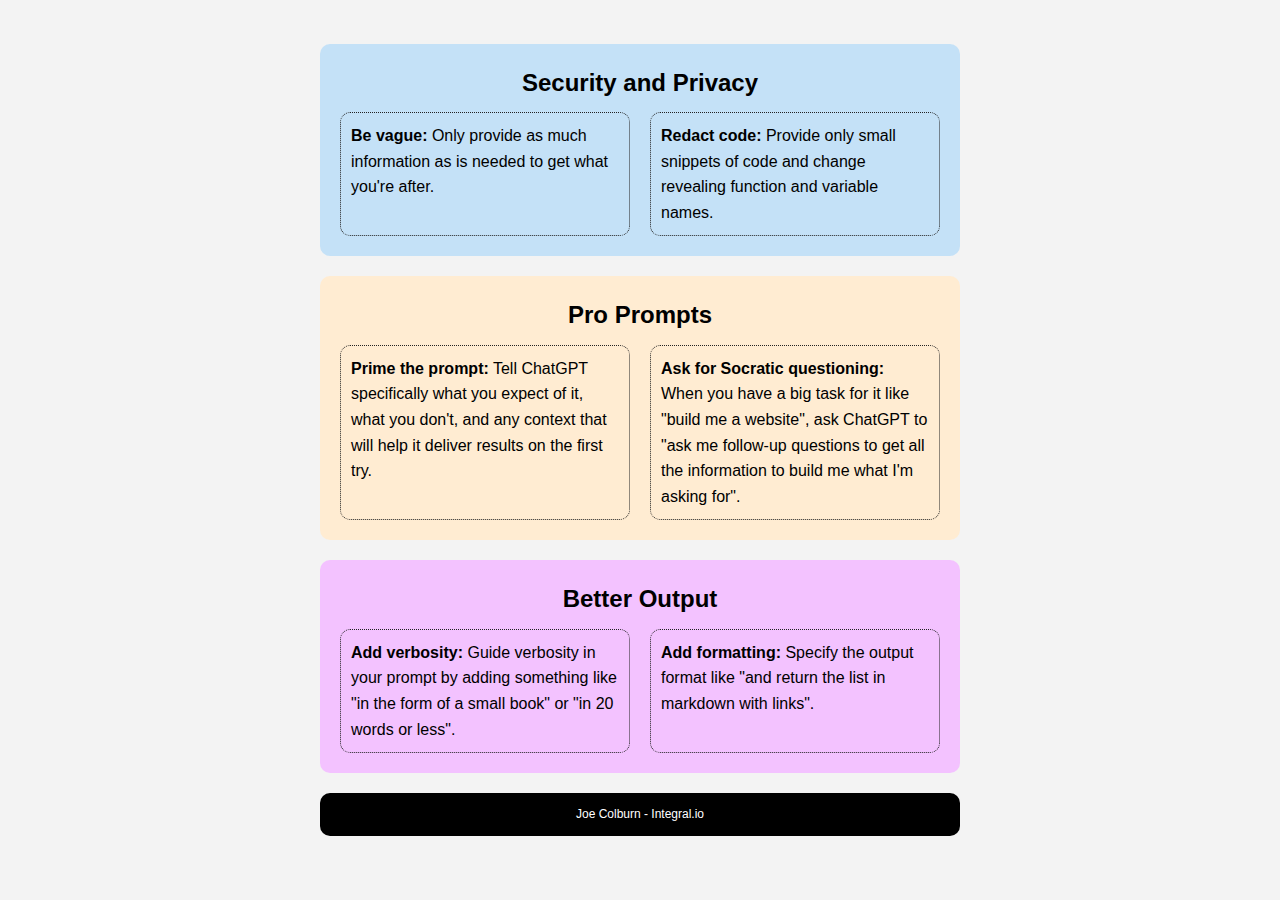
<file: index.html>
<!DOCTYPE html>
<html lang="en">
<head>
  <meta charset="UTF-8">
  <meta name="viewport" content="width=device-width, initial-scale=1.0">
  <title>ChatGPT Cheat Sheet</title>
  <link rel="stylesheet" href="style.css">
</head>
<body>
  <div class="container">
    <section class="security-privacy">
      <h2>Security and Privacy</h2>
      <div class="column-container">
        <div class="item">
          <strong>Be vague:</strong> Only provide as much information as is needed to get what you're after.
        </div>
        <div class="item">
          <strong>Redact code:</strong> Provide only small snippets of code and change revealing function and variable names.
        </div>
        <!-- Add more items here as needed -->
      </div>
    </section>

    <section class="pro-prompts">
      <h2>Pro Prompts</h2>
      <div class="column-container">
        <div class="item">
          <strong>Prime the prompt:</strong> Tell ChatGPT specifically what you expect of it, what you don't, and any context that will help it deliver results on the first try.
        </div>
        <div class="item">
          <strong>Ask for Socratic questioning:</strong> When you have a big task for it like "build me a website", ask ChatGPT to "ask me follow-up questions to get all the information to build me what I'm asking for".
        </div>
        <!-- Add more items here as needed -->
      </div>
    </section>

    <section class="better-output">
      <h2>Better Output</h2>
      <div class="column-container">
        <div class="item">
          <strong>Add verbosity:</strong> Guide verbosity in your prompt by adding something like "in the form of a small book" or "in 20 words or less".
        </div>
        <div class="item">
          <strong>Add formatting:</strong> Specify the output format like "and return the list in markdown with links".
        </div>
        <!-- Add more items here as needed -->
      </div>
    </section>

    <!-- Footer Section -->
    <section class="footer">
      <p>Joe Colburn - Integral.io</p>
    </section>
  </div>
</body>
</html>
</file>
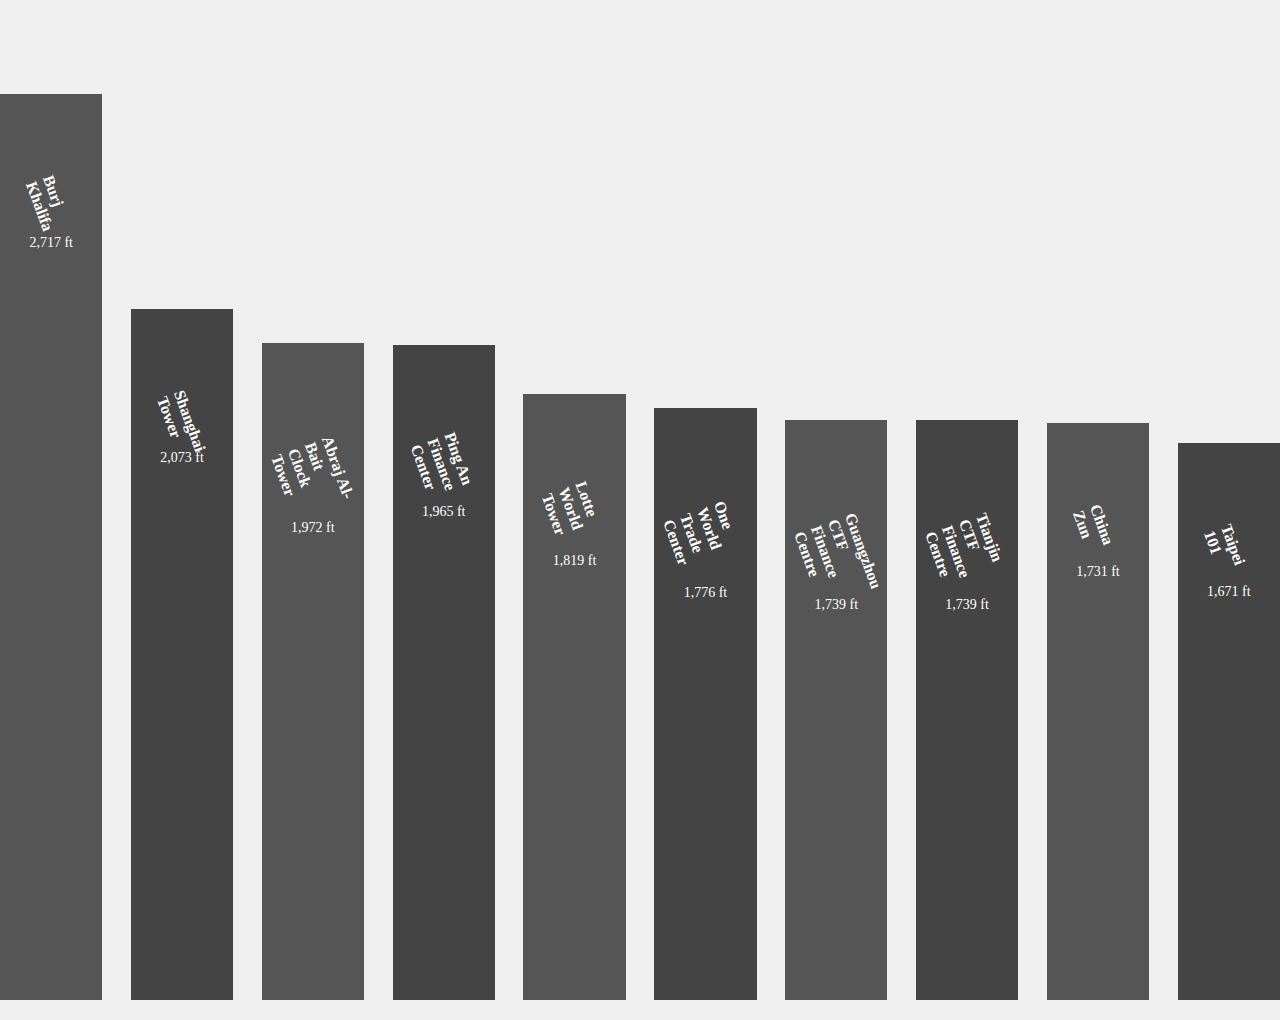
<file: buildings.html>
<!DOCTYPE html>
<html lang="en">
<head>
  <meta charset="UTF-8">
  <meta name="viewport" content="width=device-width, initial-scale=1.0">
  <title>Top 10 Tallest Buildings</title>
  <style>
    body {
      margin: 0;
      padding: 0;
      display: flex;
      flex-wrap: wrap;
      justify-content: space-between;
      background-color: #f0f0f0;
    }

    .building-container {
      width: 8%;
      background-color: #555;
      display: flex;
      flex-direction: column;
      align-items: center;
      position: relative;
      margin-bottom: 20px;
    }

    .building-container:nth-child(2n) {
      background-color: #444;
    }

    .building {
      width: 100%;
    }

    .name {
      transform: rotate(70deg);
      font-weight: bold;
      color: white;
      margin-top: 100px;
      margin-bottom: 5px;
      width: 70px;
    }

    .height {
      color: white;
      font-size: 14px;
    }
  </style>
</head>
<body>
  <!-- Top 10 Tallest Buildings -->
  <div class="building-container" style="height: calc((2717px / 3)); margin-top: calc(1000px - (2717px / 3));">
    <div class="building"></div>
    <div class="name">Burj Khalifa</div>
    <div class="height">2,717 ft</div>
  </div>
  <!-- Add other buildings with their heights and margins similarly -->
  <div class="building-container" style="height: calc((2073px / 3)); margin-top: calc(1000px - (2073px / 3));">
    <div class="building"></div>
    <div class="name">Shanghai Tower</div>
    <div class="height">2,073 ft</div>
  </div>
  <div class="building-container" style="height: calc((1972px / 3)); margin-top: calc(1000px - (1972px / 3));">
    <div class="building"></div>
    <div class="name">Abraj Al-Bait Clock Tower</div>
    <div class="height">1,972 ft</div>
  </div>
  <div class="building-container" style="height: calc((1965px / 3)); margin-top: calc(1000px - (1965px / 3));">
    <div class="building"></div>
    <div class="name">Ping An Finance Center</div>
    <div class="height">1,965 ft</div>
  </div>
  <div class="building-container" style="height: calc((1819px / 3)); margin-top: calc(1000px - (1819px / 3));">
    <div class="building"></div>
    <div class="name">Lotte World Tower</div>
    <div class="height">1,819 ft</div>
  </div>
  <div class="building-container" style="height: calc((1776px / 3)); margin-top: calc(1000px - (1776px / 3));">
    <div class="building"></div>
    <div class="name">One World Trade Center</div>
    <div class="height">1,776 ft</div>
  </div>
  <div class="building-container" style="height: calc((1739px / 3)); margin-top: calc(1000px - (1739px / 3));">
    <div class="building"></div>
    <div class="name">Guangzhou CTF Finance Centre</div>
    <div class="height">1,739 ft</div>
  </div>
  <div class="building-container" style="height: calc((1739px / 3)); margin-top: calc(1000px - (1739px / 3));">
    <div class="building"></div>
    <div class="name">Tianjin CTF Finance Centre</div>
    <div class="height">1,739 ft</div>
  </div>
  <div class="building-container" style="height: calc((1731px / 3)); margin-top: calc(1000px - (1731px / 3));">
    <div class="building"></div>
    <div class="name">China Zun</div>
    <div class="height">1,731 ft</div>
  </div>
  <div class="building-container" style="height: calc((1671px / 3)); margin-top: calc(1000px - (1671px / 3));">
    <div class="building"></div>
    <div class="name">Taipei 101</div>
    <div class="height">1,671 ft</div>
  </div>
</body>
</html>
</file>
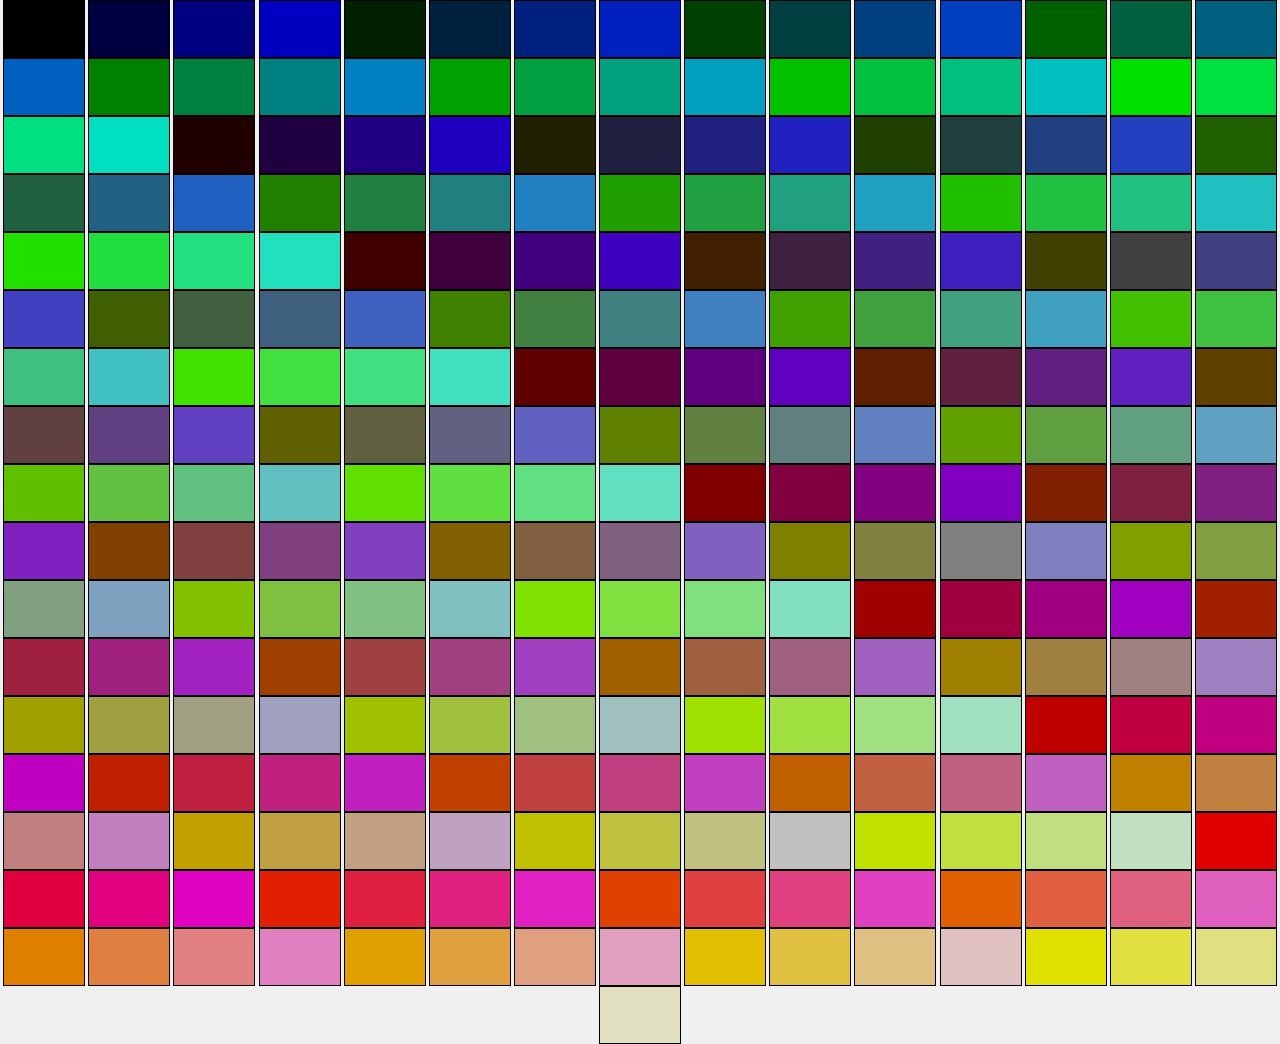
<file: css-colors.html>
<!DOCTYPE html>
<html lang="en">
<head>
  <meta charset="UTF-8">
  <meta name="viewport" content="width=device-width, initial-scale=1.0">
  <title>256 Colors</title>
  <style>
    body {
      margin: 0;
      display: flex;
      flex-wrap: wrap;
      justify-content: space-evenly;
      background-color: #f0f0f0;
    }

    .color {
      margin: 0;
      border: 1px solid black;
      cursor: pointer;
    }

    .modal {
      position: absolute;
      background-color: rgba(0, 0, 0, 0.2);
      padding: 5px;
      border-radius: 5px;
      color: white;
      display: none;
    }
  </style>
</head>
<body>
  <!-- Dynamically generated rectangles -->
  <script>
    const container = document.body;
    const colorData = [];

    function generateColors() {
      const canvasWidth = window.innerWidth;
      const canvasHeight = window.innerHeight;
      const rows = 16;
      const cols = 16;

      const rectWidth = Math.floor(canvasWidth / cols);
      const rectHeight = Math.floor(canvasHeight / rows);

      for (let i = 0; i < 256; i++) {
        const red = i >> 5 << 5;
        const green = (i >> 2 & 7) << 5;
        const blue = (i & 3) << 6;
        const colorValue = `rgb(${red},${green},${blue})`;

        const colorDiv = document.createElement("div");
        colorDiv.classList.add("color");
        colorDiv.style.backgroundColor = colorValue;
        colorDiv.style.margin = '0px';
        colorDiv.style.width = rectWidth + 'px';
        colorDiv.style.height = rectHeight + 'px';
        colorDiv.addEventListener("mouseover", () => showModal(colorValue, rectWidth, rectHeight));
        colorDiv.addEventListener("mouseout", hideModal);

        colorData.push({ colorValue });
        container.appendChild(colorDiv);
      }
    }

    function showModal(colorValue, rectWidth, rectHeight) {
      const modal = document.createElement("div");
      modal.classList.add("modal");
      modal.textContent = `RGB: ${colorValue}`;

      const rect = event.target;
      const rectTop = rect.offsetTop;
      const rectLeft = rect.offsetLeft;

      modal.style.top = `${rectTop + rectHeight}px`;
      modal.style.left = `${rectLeft}px`;
      container.appendChild(modal);
    }

    function hideModal() {
      const modal = document.querySelector(".modal");
      if (modal) {
        modal.remove();
      }
    }

    generateColors();
  </script>
</body>
</html>
</file>
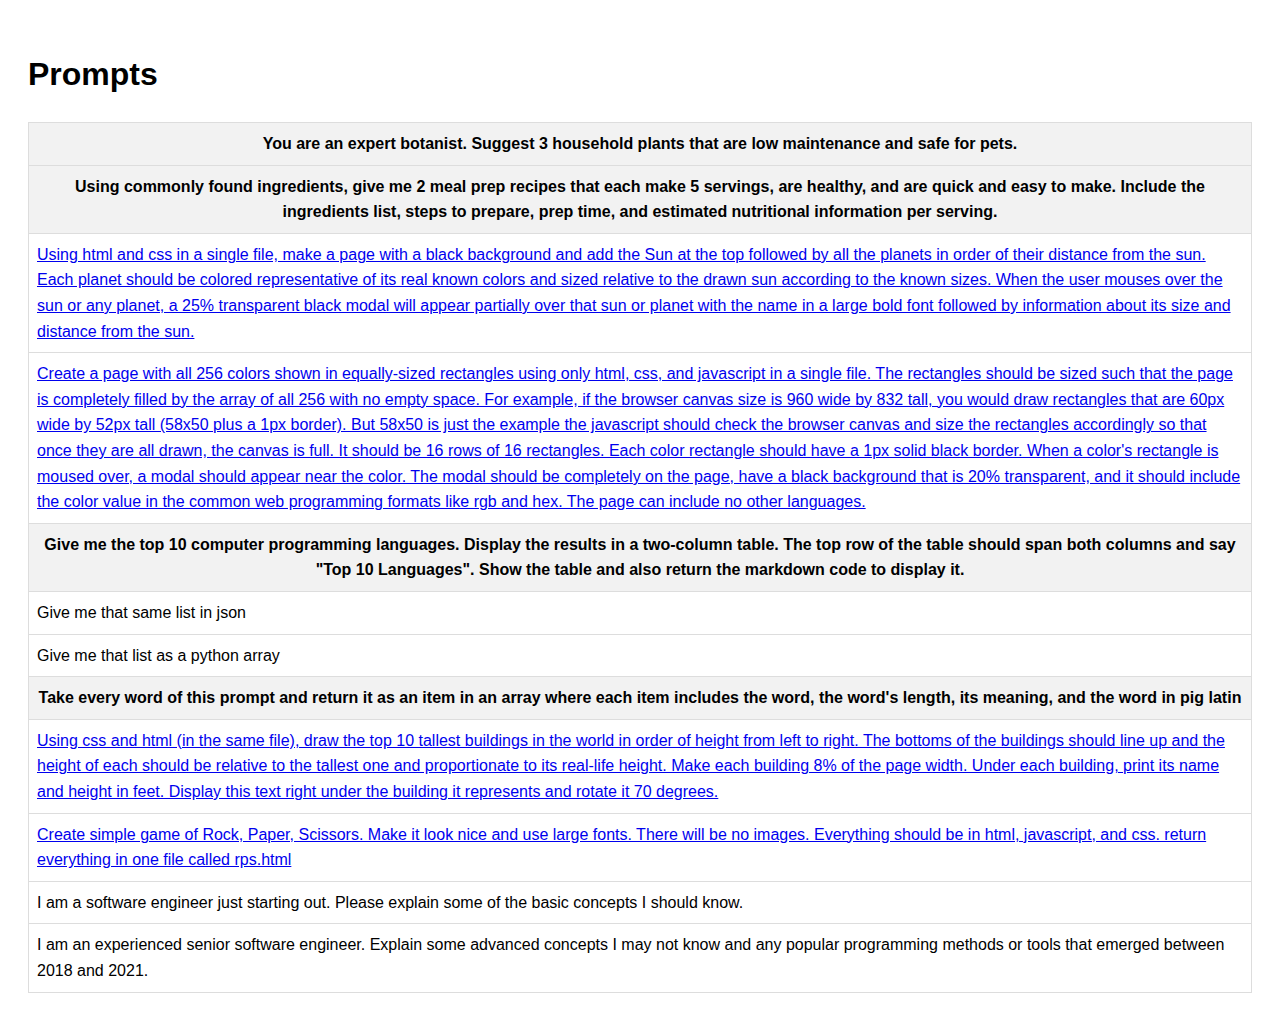
<file: prompts.html>
<!DOCTYPE html>
<html lang="en">
<head>
  <meta charset="UTF-8">
  <meta name="viewport" content="width=device-width, initial-scale=1.0">
  <title>Prompts</title>
  <style>
    body {
      font-family: Arial, sans-serif;
      padding: 20px;
      line-height: 1.6;
    }

    table {
      border-collapse: collapse;
      width: 100%;
    }

    th, td {
      border: 1px solid #ddd;
      padding: 8px;
      text-align: left;
    }

    th {
      background-color: #f2f2f2;
    }

    th[colspan="2"] {
      text-align: center;
    }
  </style>
</head>
<body>
  <h1>Prompts</h1>
  <table>
    <tr>
      <th colspan="2">You are an expert botanist. Suggest 3 household plants that are low maintenance and safe for pets.</th>
    </tr>
    <tr>
      <th colspan="2">Using commonly found ingredients, give me 2 meal prep recipes that each make 5 servings, are healthy, and are quick and easy to make. Include the ingredients list, steps to prepare, prep time, and estimated nutritional information per serving.</th>
    </tr>
    <tr>
      <td colspan="2"><a href="solar.html">Using html and css in a single file, make a page with a black background and add the Sun at the top followed by all the planets in order of their distance from the sun. Each planet should be colored representative of its real known colors and sized relative to the drawn sun according to the known sizes. When the user mouses over the sun or any planet, a 25% transparent black modal will appear partially over that sun or planet with the name in a large bold font followed by information about its size and distance from the sun.</a></td>
    </tr>
    <tr>
      <td colspan="2"><a href="css-colors.html">Create a page with all 256 colors shown in equally-sized rectangles using only html, css, and javascript in a single file. The rectangles should be sized such that the page is completely filled by the array of all 256 with no empty space. For example, if the browser canvas size is 960 wide by 832 tall, you would draw rectangles that are 60px wide by 52px tall (58x50 plus a 1px border). But 58x50 is just the example the javascript should check the browser canvas and size the rectangles accordingly so that once they are all drawn, the canvas is full. It should be 16 rows of 16 rectangles. Each color rectangle should have a 1px solid black border. When a color's rectangle is moused over, a modal should appear near the color. The modal should be completely on the page, have a black background that is 20% transparent, and it should include the color value in the common web programming formats like rgb and hex. The page can include no other languages.</a></td>
    </tr>
    <tr>
      <th colspan="2">Give me the top 10 computer programming languages. Display the results in a two-column table. The top row of the table should span both columns and say "Top 10 Languages". Show the table and also return the markdown code to display it.</th>
    </tr>
    <tr>
      <td colspan="2">Give me that same list in json</td>
    </tr>
    <tr>
      <td colspan="2">Give me that list as a python array</td>
    </tr>
    <tr>
      <th colspan="2">Take every word of this prompt and return it as an item in an array where each item includes the word, the word's length, its meaning, and the word in pig latin</th>
    </tr>
    <tr>
      <td colspan="2"><a href="buildings.html">Using css and html (in the same file), draw the top 10 tallest buildings in the world in order of height from left to right. The bottoms of the buildings should line up and the height of each should be relative to the tallest one and proportionate to its real-life height. Make each building 8% of the page width. Under each building, print its name and height in feet. Display this text right under the building it represents and rotate it 70 degrees.</a></td>
    </tr>
    <tr>
        <td colspan="2"><a href="rps.html">Create simple game of Rock, Paper, Scissors.  Make it look nice and use large fonts.  There will be no images.  Everything should be in html, javascript, and css.  return everything in one file called rps.html</a></td>
      </tr>
      <tr>
        <td colspan="2">I am a software engineer just starting out. Please explain some of the basic concepts I should know.</td>
      </tr>
      <tr>
        <td colspan="2">I am an experienced senior software engineer. Explain some advanced concepts I may not know and any popular programming methods or tools that emerged between 2018 and 2021.</td>
      </tr>
    </table>
</body>
</html>
</file>
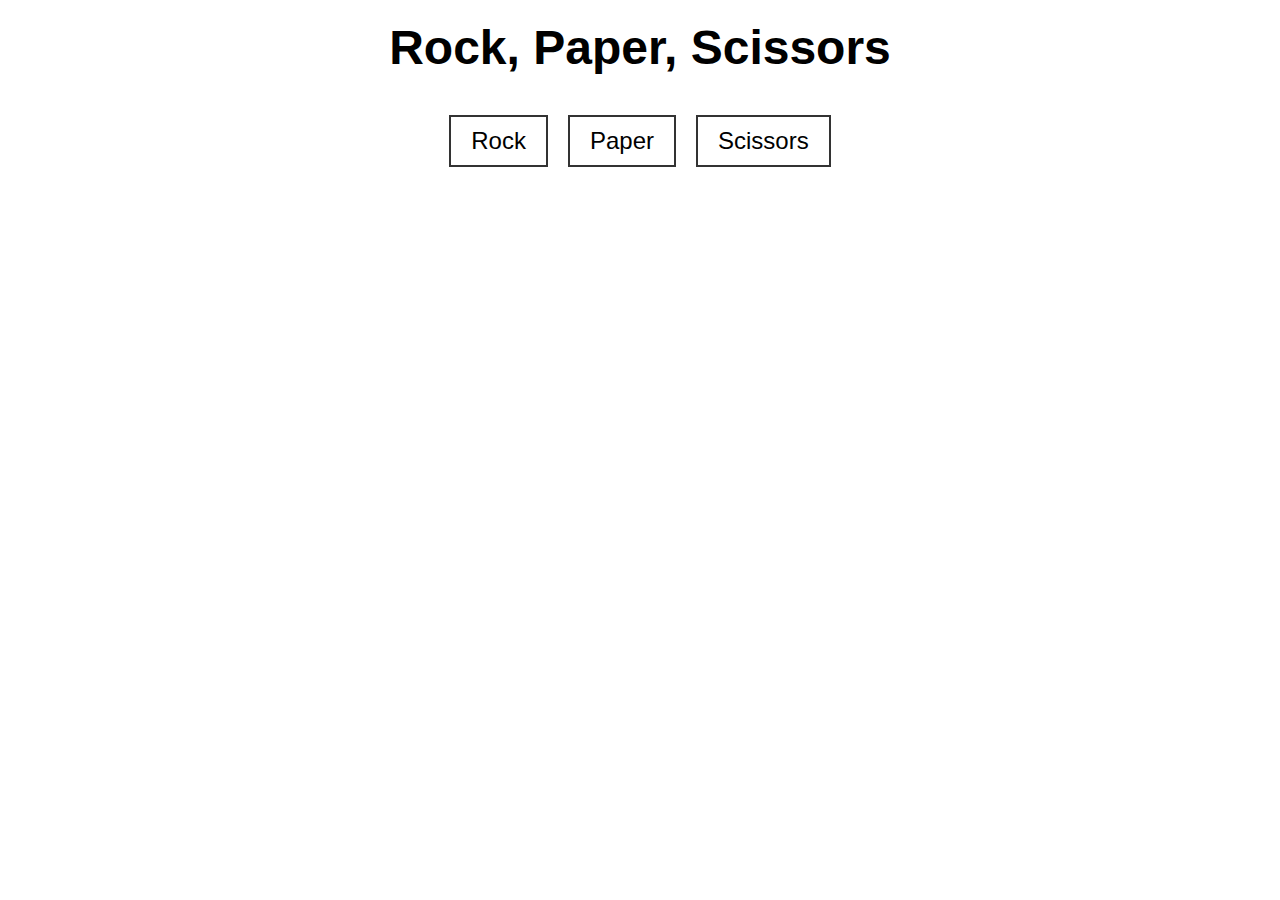
<file: rps.html>
<!DOCTYPE html>
<html lang="en">
<head>
  <meta charset="UTF-8">
  <meta name="viewport" content="width=device-width, initial-scale=1.0">
  <title>Rock, Paper, Scissors</title>
  <style>
    body {
      font-family: Arial, sans-serif;
      text-align: center;
    }

    h1 {
      font-size: 48px;
      margin: 20px 0;
    }

    .choices {
      display: flex;
      justify-content: center;
      gap: 20px;
      margin: 40px 0;
    }

    .choice {
      font-size: 24px;
      padding: 10px 20px;
      border: 2px solid #333;
      cursor: pointer;
      transition: all 0.3s ease;
    }

    .choice:hover {
      background-color: #f0f0f0;
    }

    .result {
      font-size: 32px;
      margin-bottom: 20px;
    }
  </style>
</head>
<body>
  <h1>Rock, Paper, Scissors</h1>
  <div class="choices">
    <div class="choice" onclick="play('rock')">Rock</div>
    <div class="choice" onclick="play('paper')">Paper</div>
    <div class="choice" onclick="play('scissors')">Scissors</div>
  </div>
  <div class="result" id="result"></div>

  <script>
    function play(userChoice) {
      const choices = ["rock", "paper", "scissors"];
      const computerChoice = choices[Math.floor(Math.random() * 3)];

      let result;
      if (userChoice === computerChoice) {
        result = "It's a tie!";
      } else if (
        (userChoice === "rock" && computerChoice === "scissors") ||
        (userChoice === "paper" && computerChoice === "rock") ||
        (userChoice === "scissors" && computerChoice === "paper")
      ) {
        result = "You win!";
      } else {
        result = "You lose!";
      }

      document.getElementById("result").textContent = result;
    }
  </script>
</body>
</html>
</file>
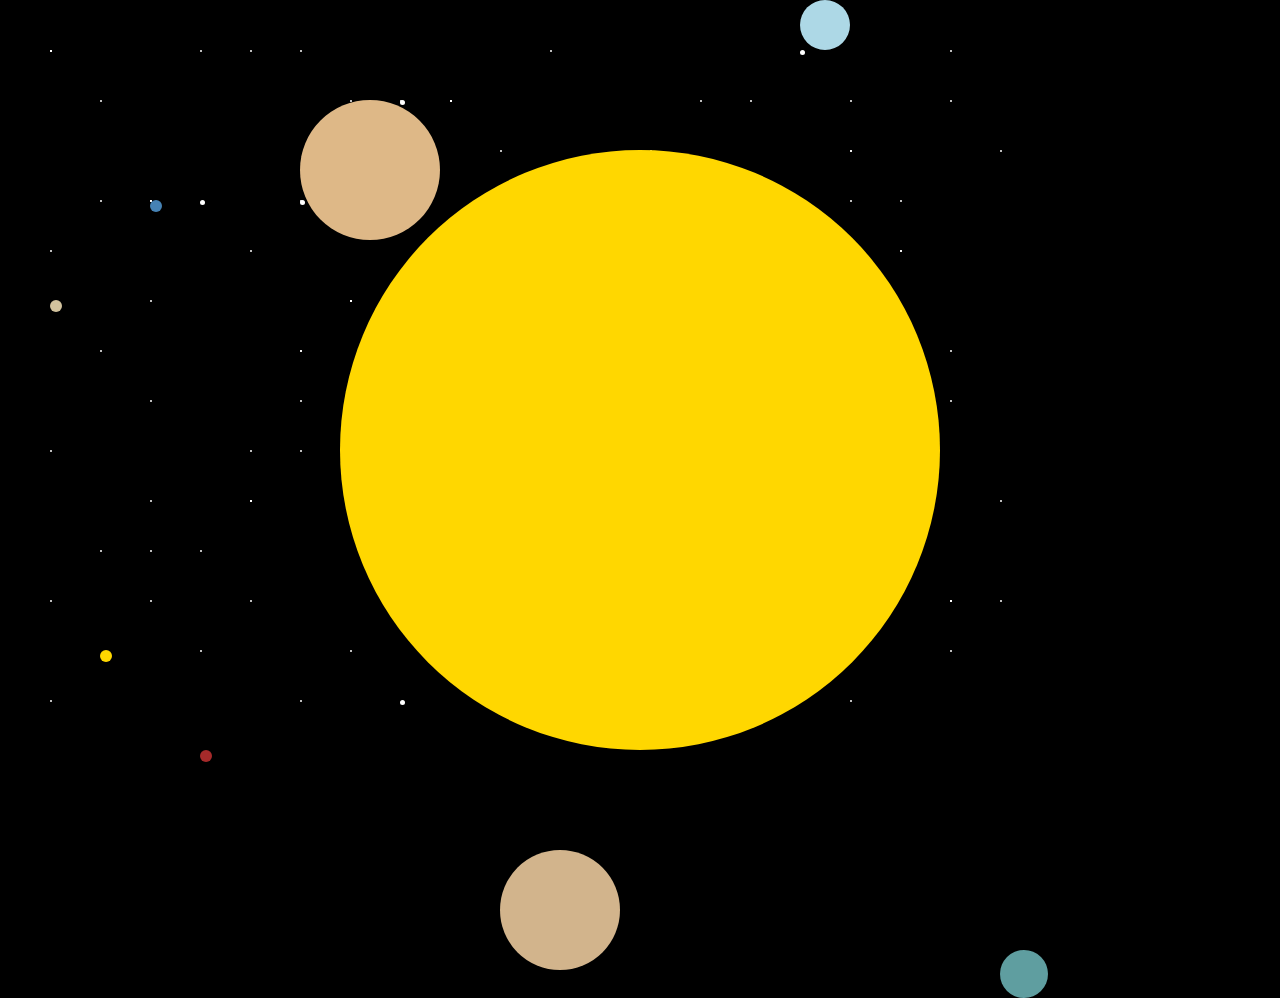
<file: solar.html>
<!DOCTYPE html>
<html lang="en">
<head>
  <meta charset="UTF-8">
  <meta name="viewport" content="width=device-width, initial-scale=1.0">
  <title>Solar System</title>
  <style>
    body {
      background-color: black;
      margin: 0;
      overflow-x: scroll;
      font-family: Arial, sans-serif;
      color: white;
    }

    .sun, .planet {
      border-radius: 50%;
      z-index: 2;
      position: absolute;
    }

    .sun {
      width: 600px;
      height: 600px;
      background-color: #ffd700;
      top: calc(50% - 300px);
      left: calc(50% - 300px);
    }

    .planet {
      width: 12px;
      height: 12px;
    }

    .mercury { background-color: #d2c29d; top: calc(50% - 150px); }
    .venus { background-color: #ffd700; top: calc(50% + 200px); }
    .earth { background-color: #4682b4; top: calc(50% - 250px); }
    .mars { background-color: #a52a2a; top: calc(50% + 300px); }
    .jupiter { background-color: #deb887; top: calc(50% - 350px); width: 140px; height: 140px; }
    .saturn { background-color: #d2b48c; top: calc(50% + 400px); width: 120px; height: 120px; }
    .uranus { background-color: #add8e6; top: calc(50% - 450px); width: 50px; height: 50px; }
    .neptune { background-color: #5f9ea0; top: calc(50% + 500px); width: 48px; height: 48px; }

    .star {
      position: absolute;
      width: 2px;
      height: 2px;
      background-color: white;
      border-radius: 50%;
      z-index: 0;
    }

    .big-star {
      width: 5px;
      height: 5px;
    }

    .modal {
      position: absolute;
      background-color: rgba(0, 0, 0, 0.25);
      color: white;
      padding: 10px;
      border-radius: 5px;
      display: none;
    }

    .sun:hover .modal,
    .planet:hover .modal {
      display: block;
      top: -80px;
      left: 10px;
      z-index: 3;
    }
  </style>
</head>
<body>
  <div class="sun" title="Sun">
    <div class="modal">
      <b>Sun</b><br>
      Size: 1,391,000 km (109 times Earth)<br>
      Distance from Earth: 149.6 million km
    </div>
  </div>
  <div class="planet mercury" title="Mercury" style="left: 50px;">
    <div class="modal">
      <b>Mercury</b><br>
      Size: 4,880 km (0.38 times Earth)<br>
      Distance from Sun: 57.9 million km
    </div>
  </div>
  <div class="planet venus" title="Venus" style="left: 100px;">
    <div class="modal">
      <b>Venus</b><br>
      Size: 12,104 km (0.95 times Earth)<br>
      Distance from Sun: 108.2 million km
    </div>
  </div>
  <div class="planet earth" title="Earth" style="left: 150px;">
    <div class="modal">
      <b>Earth</b><br>
      Size: 12,742 km<br>
      Distance from Sun: 149.6 million km
    </div>
  </div>
  <div class="planet mars" title="Mars" style="left: 200px;">
    <div class="modal">
      <b>Mars</b><br>
      Size: 6,779 km (0.53 times Earth)<br>
      Distance from Sun: 227.9 million km
    </div>
  </div>
  <div class="planet jupiter" title="Jupiter" style="left: 300px;">
    <div class="modal">
      <b>Jupiter</b><br>
      Size: 139,820 km (11.2 times Earth)<br>
      Distance from Sun: 778.3 million km
    </div>
  </div>
  <div class="planet saturn" title="Saturn" style="left: 500px;">
    <div class="modal">
      <b>Saturn</b><br>
      Size: 116,460 km (9.4 times Earth)<br>
      Distance from Sun: 1.42 billion km
    </div>
  </div>
  <div class="planet uranus" title="Uranus" style="left: 800px;">
    <div class="modal">
      <b>Uranus</b><br>
      Size: 50,724 km (4.0 times Earth)<br>
      Distance from Sun: 2.87 billion km
    </div>
  </div>
  <div class="planet neptune" title="Neptune" style="left: 1000px;">
    <div class="modal">
      <b>Neptune</b><br>
      Size: 49,244 km (3.9 times Earth)<br>
      Distance from Sun: 4.50 billion km
    </div>
  </div>

  <!-- Stars -->
  <div class="star big-star" style="top: 100px; left: 400px;"></div>
  <div class="star big-star" style="top: 200px; left: 300px;"></div>
  <div class="star" style="top: 350px; left: 100px;"></div>
  <div class="star" style="top: 400px; left: 800px;"></div>
  <div class="star" style="top: 450px; left: 600px;"></div>
  <div class="star big-star" style="top: 50px; left: 800px;"></div>
  <div class="star" style="top: 350px; left: 300px;"></div>
  <div class="star big-star" style="top: 200px; left: 200px;"></div>
  <div class="star" style="top: 600px; left: 1000px;"></div>
  <!-- Add more stars as needed -->
  <div class="star" style="top: 500px; left: 750px;"></div>
  <div class="star big-star" style="top: 700px; left: 400px;"></div>
  <div class="star" style="top: 50px; left: 950px;"></div>
  <div class="star" style="top: 100px; left: 850px;"></div>
  <div class="star" style="top: 250px; left: 900px;"></div>
  <div class="star" style="top: 300px; left: 350px;"></div>
  <div class="star" style="top: 500px; left: 150px;"></div>
  <div class="star" style="top: 550px; left: 200px;"></div>
  <div class="star" style="top: 650px; left: 600px;"></div>
  <div class="star" style="top: 700px; left: 50px;"></div>
  <div class="star" style="top: 50px; left: 550px;"></div>
  <div class="star" style="top: 600px; left: 650px;"></div>
  <div class="star" style="top: 300px; left: 700px;"></div>
  <div class="star" style="top: 200px; left: 750px;"></div>
  <div class="star" style="top: 250px; left: 50px;"></div>
  <div class="star" style="top: 100px; left: 400px;"></div>
  <div class="star" style="top: 450px; left: 850px;"></div>
  <div class="star" style="top: 650px; left: 200px;"></div>
  <div class="star" style="top: 350px; left: 950px;"></div>
  <div class="star" style="top: 300px; left: 150px;"></div>
  <div class="star" style="top: 600px; left: 50px;"></div>
  <div class="star" style="top: 400px; left: 500px;"></div>
  <div class="star" style="top: 350px; left: 700px;"></div>
  <div class="star" style="top: 450px; left: 250px;"></div>
  <div class="star" style="top: 150px; left: 500px;"></div>
  <div class="star" style="top: 50px; left: 300px;"></div>
  <div class="star" style="top: 350px; left: 600px;"></div>
  <div class="star" style="top: 700px; left: 700px;"></div>
  <div class="star" style="top: 500px; left: 350px;"></div>
  <div class="star" style="top: 450px; left: 400px;"></div>
  <div class="star" style="top: 400px; left: 300px;"></div>
  <div class="star" style="top: 600px; left: 250px;"></div>
  <div class="star" style="top: 200px; left: 550px;"></div>
  <div class="star" style="top: 700px; left: 850px;"></div>
  <div class="star" style="top: 650px; left: 950px;"></div>
  <div class="star" style="top: 200px; left: 100px;"></div>
  <div class="star" style="top: 150px; left: 650px;"></div>
  <div class="star" style="top: 350px; left: 450px;"></div>
  <div class="star" style="top: 500px; left: 1000px;"></div>
  <div class="star" style="top: 300px; left: 800px;"></div>
  <div class="star" style="top: 250px; left: 900px;"></div>
  <div class="star" style="top: 700px; left: 300px;"></div>
  <div class="star" style="top: 650px; left: 350px;"></div>
  <div class="star" style="top: 600px; left: 400px;"></div>
  <div class="star" style="top: 550px; left: 450px;"></div>
  <div class="star" style="top: 50px; left: 200px;"></div>
  <div class="star" style="top: 500px; left: 550px;"></div>
  <div class="star" style="top: 100px; left: 700px;"></div>
  <div class="star" style="top: 400px; left: 950px;"></div>
  <div class="star" style="top: 350px; left: 300px;"></div>
  <div class="star" style="top: 600px; left: 150px;"></div>
  <div class="star" style="top: 450px; left: 50px;"></div>
  <div class="star" style="top: 100px; left: 350px;"></div>
  <div class="star" style="top: 300px; left: 450px;"></div>
  <div class="star" style="top: 200px; left: 850px;"></div>
  <div class="star" style="top: 700px; left: 600px;"></div>
  <div class="star" style="top: 250px; left: 750px;"></div>
  <div class="star" style="top: 550px; left: 100px;"></div>
  <div class="star" style="top: 250px; left: 250px;"></div>
  <div class="star" style="top: 150px; left: 850px;"></div>
  <div class="star" style="top: 100px; left: 950px;"></div>
  <div class="star" style="top: 600px; left: 750px;"></div>
  <div class="star" style="top: 400px; left: 150px;"></div>
  <div class="star" style="top: 350px; left: 400px;"></div>
  <div class="star" style="top: 650px; left: 450px;"></div>
  <div class="star" style="top: 550px; left: 500px;"></div>
  <div class="star" style="top: 500px; left: 550px;"></div>
  <div class="star" style="top: 300px; left: 600px;"></div>
  <div class="star" style="top: 700px; left: 650px;"></div>
  <div class="star" style="top: 100px; left: 750px;"></div>
  <div class="star" style="top: 400px; left: 850px;"></div>
  <div class="star" style="top: 200px; left: 900px;"></div>
  <div class="star" style="top: 150px; left: 1000px;"></div>
  <div class="star" style="top: 550px; left: 150px;"></div>
  <div class="star" style="top: 50px; left: 250px;"></div>
  <div class="star" style="top: 450px; left: 300px;"></div>
  <div class="star" style="top: 350px; left: 500px;"></div>
  <div class="star" style="top: 300px; left: 650px;"></div>
  <div class="star" style="top: 600px; left: 700px;"></div>
  <div class="star" style="top: 700px; left: 750px;"></div>
  <div class="star" style="top: 500px; left: 800px;"></div>
  <div class="star" style="top: 250px; left: 850px;"></div>
  <div class="star" style="top: 400px; left: 900px;"></div>
  <div class="star" style="top: 100px; left: 100px;"></div>
  <div class="star" style="top: 200px; left: 300px;"></div>
  <div class="star" style="top: 350px; left: 700px;"></div>
  <div class="star" style="top: 150px; left: 850px;"></div>
  <div class="star" style="top: 600px; left: 950px;"></div>
  <div class="star" style="top: 50px; left: 50px;"></div>
  <div class="star" style="top: 200px; left: 150px;"></div>
  <div class="star" style="top: 500px; left: 250px;"></div>
  <div class="star" style="top: 300px; left: 350px;"></div>
  <div class="star" style="top: 100px; left: 450px;"></div>
  <div class="star" style="top: 650px; left: 550px;"></div>
  <div class="star" style="top: 700px; left: 650px;"></div>
  <div class="star" style="top: 350px; left: 750px;"></div>
  <div class="star" style="top: 450px; left: 850px;"></div>
  <div class="star" style="top: 600px; left: 950px;"></div>
  <div class="star" style="top: 50px; left: 50px;"></div>
  <div class="star" style="top: 200px; left: 150px;"></div>
  <div class="star" style="top: 500px; left: 250px;"></div>
  <div class="star" style="top: 300px; left: 350px;"></div>
  <div class="star" style="top: 100px; left: 450px;"></div>
  <div class="star" style="top: 650px; left: 550px;"></div>
  <div class="star" style="top: 700px; left: 650px;"></div>
  <div class="star" style="top: 350px; left: 750px;"></div>
  <div class="star" style="top: 450px; left: 850px;"></div>
  <div class="star" style="top: 600px; left: 950px;"></div>
  <div class="star" style="top: 50px; left: 50px;"></div>
  <div class="star" style="top: 200px; left: 150px;"></div>
  <div class="star" style="top: 500px; left: 250px;"></div>
  <div class="star" style="top: 300px; left: 350px;"></div>
  <div class="star" style="top: 100px; left: 450px;"></div>
  <div class="star" style="top: 650px; left: 550px;"></div>
  <div class="star" style="top: 700px; left: 650px;"></div>
  <div class="star" style="top: 350px; left: 750px;"></div>
  <div class="star" style="top: 450px; left: 850px;"></div>
  <div class="star" style="top: 600px; left: 950px;"></div>
  <div class="star" style="top: 50px; left: 50px;"></div>
  <div class="star" style="top: 200px; left: 150px;"></div>
  <div class="star" style="top: 500px; left: 250px;"></div>
  <div class="star" style="top: 300px; left: 350px;"></div>
  <div class="star" style="top: 100px; left: 450px;"></div>
  <div class="star" style="top: 650px; left: 550px;"></div>
  <div class="star" style="top: 700px; left: 650px;"></div>
  <div class="star" style="top: 350px; left: 750px;"></div>
  <div class="star" style="top: 450px; left: 850px;"></div>
  <div class="star" style="top: 600px; left: 950px;"></div>
  <div class="star" style="top: 50px; left: 50px;"></div>
  <div class="star" style="top: 200px; left: 150px;"></div>
  <div class="star" style="top: 500px; left: 250px;"></div>
  <div class="star" style="top: 300px; left: 350px;"></div>
  <div class="star" style="top: 100px; left: 450px;"></div>
  <div class="star" style="top: 650px; left: 550px;"></div>
  <div class="star" style="top: 700px; left: 650px;"></div>
  <div class="star" style="top: 350px; left: 750px;"></div>
  <div class="star" style="top: 450px; left: 850px;"></div>
  <div class="star" style="top: 600px; left: 950px;"></div>
  <div class="star" style="top: 50px; left: 50px;"></div>
  <div class="star" style="top: 200px; left: 150px;"></div>
  <div class="star" style="top: 500px; left: 250px;"></div>
  <div class="star" style="top: 300px; left: 350px;"></div>
  <div class="star" style="top: 100px; left: 450px;"></div>
  <div class="star" style="top: 650px; left: 550px;"></div>
  <div class="star" style="top: 700px; left: 650px;"></div>
  <div class="star" style="top: 350px; left: 750px;"></div>
  <div class="star" style="top: 450px; left: 850px;"></div>
  <div class="star" style="top: 600px; left: 950px;"></div>
  <div class="star" style="top: 50px; left: 50px;"></div>
  <div class="star" style="top: 200px; left: 150px;"></div>
  <div class="star" style="top: 500px; left: 250px;"></div>
  <div class="star" style="top: 300px; left: 350px;"></div>
  <div class="star" style="top: 100px; left: 450px;"></div>
  <div class="star" style="top: 650px; left: 550px;"></div>
  <div class="star" style="top: 700px; left: 650px;"></div>
  <div class="star" style="top: 350px; left: 750px;"></div>
  <div class="star" style="top: 450px; left: 850px;"></div>
  <div class="star" style="top: 600px; left: 950px;"></div>
</body>
</html>
</file>
<file: style.css>
body {
    margin: 0;
    padding: 0;
    font-family: Arial, sans-serif;
    line-height: 1.6;
  }
  
  .container {
    display: flex;
    flex-direction: column;
    align-items: center;
    justify-content: center;
    min-height: 100vh;
    background-color: #f3f3f3;
  }
  
  section {
    width: 100%;
    max-width: 600px;
    margin-bottom: 20px;
    padding: 20px;
    border-radius: 10px;
  }
  
  .security-privacy {
    background-color: #c4e1f7;
  }
  
  .pro-prompts {
    background-color: #ffecd2;
  }
  
  .better-output {
    background-color: #f3c2ff;
  }
  
  h2 {
    text-align: center;
    margin: 0px 0px 10px 0px;
  }
  
  .column-container {
    display: flex;
    gap: 20px;
  }
  
  .item {
    flex: 1;
    border: 1px dotted #222;
    border-radius: 10px;
    padding: 10px;
  }
  
  ul {
    list-style: none;
    padding: 0;
  }
  
  li {
    display: flex;
    gap: 10px;
    font-size: 14px;
  }
  
  strong {
    font-weight: bold;
  }
  
  /* Footer Styles */
  .footer {
    background-color: #000;
    padding: 0px 20px;
    text-align: center;
    border-radius: 10px;
    color: #fff;
    font-size: 12px;
  }
  
  /* Add any additional styles here */
</file>
